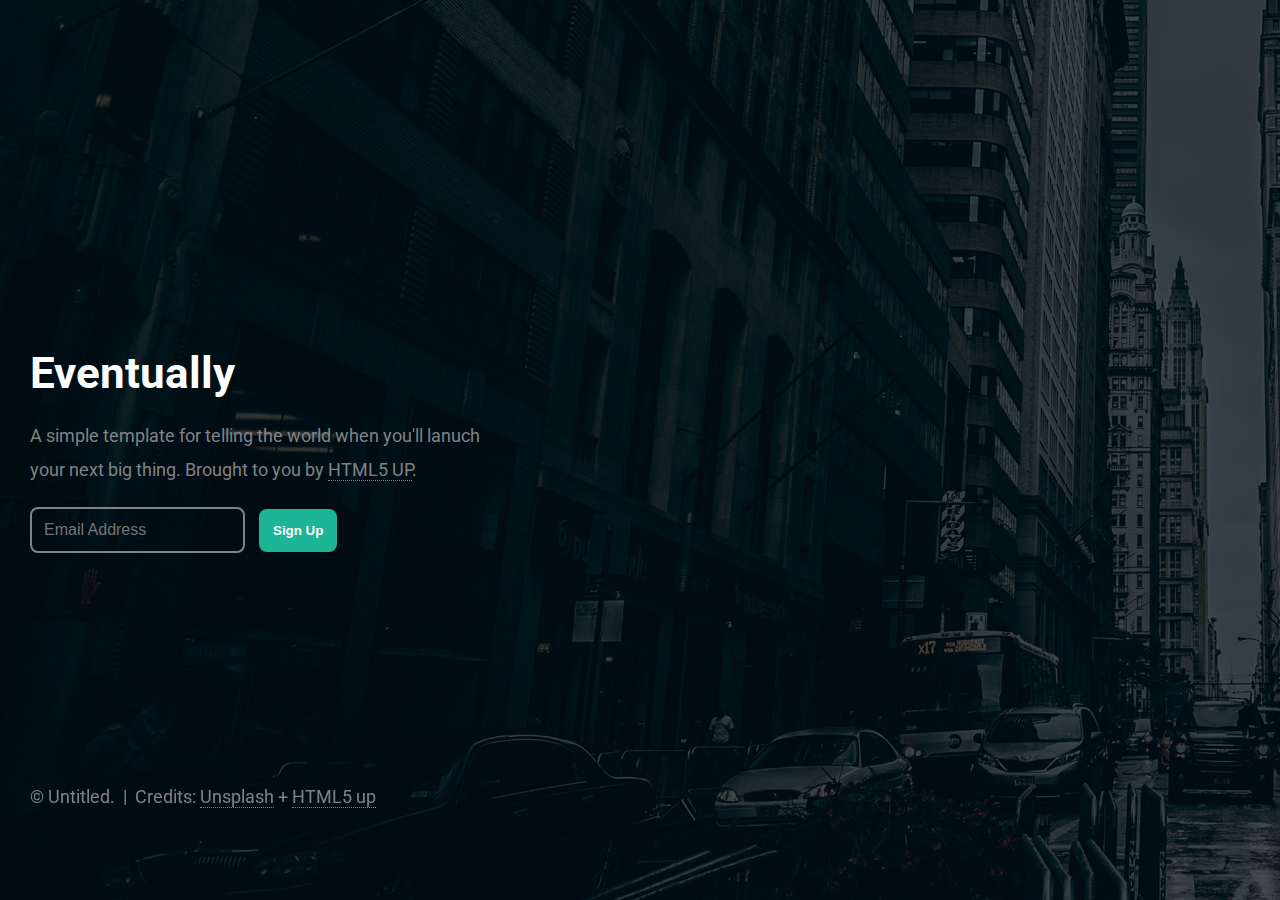
<file: index.html>
<!DOCTYPE html>
<html lang="en">
	<head>
		<meta charset="UTF-8" />
		<meta http-equiv="X-UA-Compatible" content="IE=edge" />
		<meta name="viewport" content="width=device-width, initial-scale=1.0" />
        <link rel="preconnect" href="https://fonts.googleapis.com">
<link rel="preconnect" href="https://fonts.gstatic.com" crossorigin>
<link href="https://fonts.googleapis.com/css2?family=Roboto:wght@400;900&display=swap" rel="stylesheet">
        <link rel="stylesheet" href="https://cdnjs.cloudflare.com/ajax/libs/font-awesome/6.1.2/css/all.min.css" integrity="sha512-1sCRPdkRXhBV2PBLUdRb4tMg1w2YPf37qatUFeS7zlBy7jJI8Lf4VHwWfZZfpXtYSLy85pkm9GaYVYMfw5BC1A==" crossorigin="anonymous" referrerpolicy="no-referrer" />
        <link rel="stylesheet" href="styles.css">
		<title>codedamn Project</title>
	</head>
	<body>
		<main>
            <section class="intro">
                <div>
                    <h1>Eventually</h1>
                    <p>A simple template for telling the world when you'll lanuch<br/>your next big thing. Brought to you by <a href="#">HTML5 UP</a>.</p>
                    <form id="form">
                        <input type="email" placeholder="Email Address" id="email" name="email" required />
                        <button type="submit">Sign Up</button>
                    </form>
                    <div class="success"></div>
                </div>
            </section>
            <footer>
                <ul>
                    <li><a href="#"><i class="fa-brands fa-twitter"></i></a></li>
                    <li><a href="#"><i class="fa-brands fa-instagram"></i></a></li>
                    <li><a href="#"><i class="fa-brands fa-github"></i></a></li>
                    <li><a href="#"><i class="fa-regular fa-envelope"></i></a></li>
                </ul>
                <p>
                    &copy; Untitled. &nbsp;|&nbsp; Credits: <a href="https://unsplash.com/" target="_blank">Unsplash</a> + <a href="https://html5up.net/" target="_blank">HTML5 up</a>
                </p>
            </footer>
        </main>
        <script src="./script.js"></script>
	</body>
</html>
</file>
<file: styles.css>
*{
    margin: 0;
    padding: 0;
    box-sizing: border-box;
}
main{
    height: 100%;
    display: flex;
    align-items: center;
}


a{
    text-decoration: none;
    color: hsl(195deg 2% 51%);
    border-bottom: 0.5px dotted;
    
}
a:hover{
    color: hsl(168deg 73% 41%);
    border-bottom-color: transparent;
}

body{
    height: 100vh;

    background-image: url('https://divyanshu1020.github.io/Eventually-Stunning-HTML5-Landing-Page/assets/images/bg.jpg');
     background-color: #212931d7;
  background-blend-mode: multiply;
    background-size: cover;
    font-family: 'Roboto', sans-serif; 
    font-size: 16px;
    font-weight: 26.4px;
    margin: 0 30px;
    

}

h1{
    color: #fff;
    font-size: 44px;
    margin-bottom: 20px;
}
p{
    color: hsl(195deg 2% 51%);
    font-size: 18px;
    margin-bottom: 20px;
    line-height: 2.1rem;
}
form input{
    padding: 12px;
    width: 215px;
    font-size: 16px;
    outline: none;
    border: 2px solid hsl(195deg 2% 51%);
    border-radius: 8px;
    background: transparent;
    color: hsl(195deg 2% 51%);
}

form button{
    cursor: pointer;
    padding: 14px;
    border-radius: 8px;
    background-color: hsl(168deg 73% 41%);
    color: #fff;
    border: 0;
    outline: none;
    font-weight: 900;
    margin-left: 10px;
}

footer{
    position: fixed;
    width: 100%;
    bottom: 0;
    left: 0;
    height: 15vh;
    padding: 0 30px;
}
ul{
    list-style: none;
    display: flex;
    margin-bottom: 15px;
}
footer ul li{
    margin-right: 15px;
}
.icon {
    border-bottom-color: transparent;
}
.icon:hover{
    color: hsl(168deg 73% 41%);
}
@media only screen and (max-width: 525px) {
    main {
    height: 108vh;
    display: flex;
    align-items: center;
}
    footer {
     position: relative;
     padding: 0;
    }


    form input{
        width: 100%;
        margin-bottom: 18px;
    }
    form button{
        width: 100%;
        margin-left: 0;
    }
}
</file>
